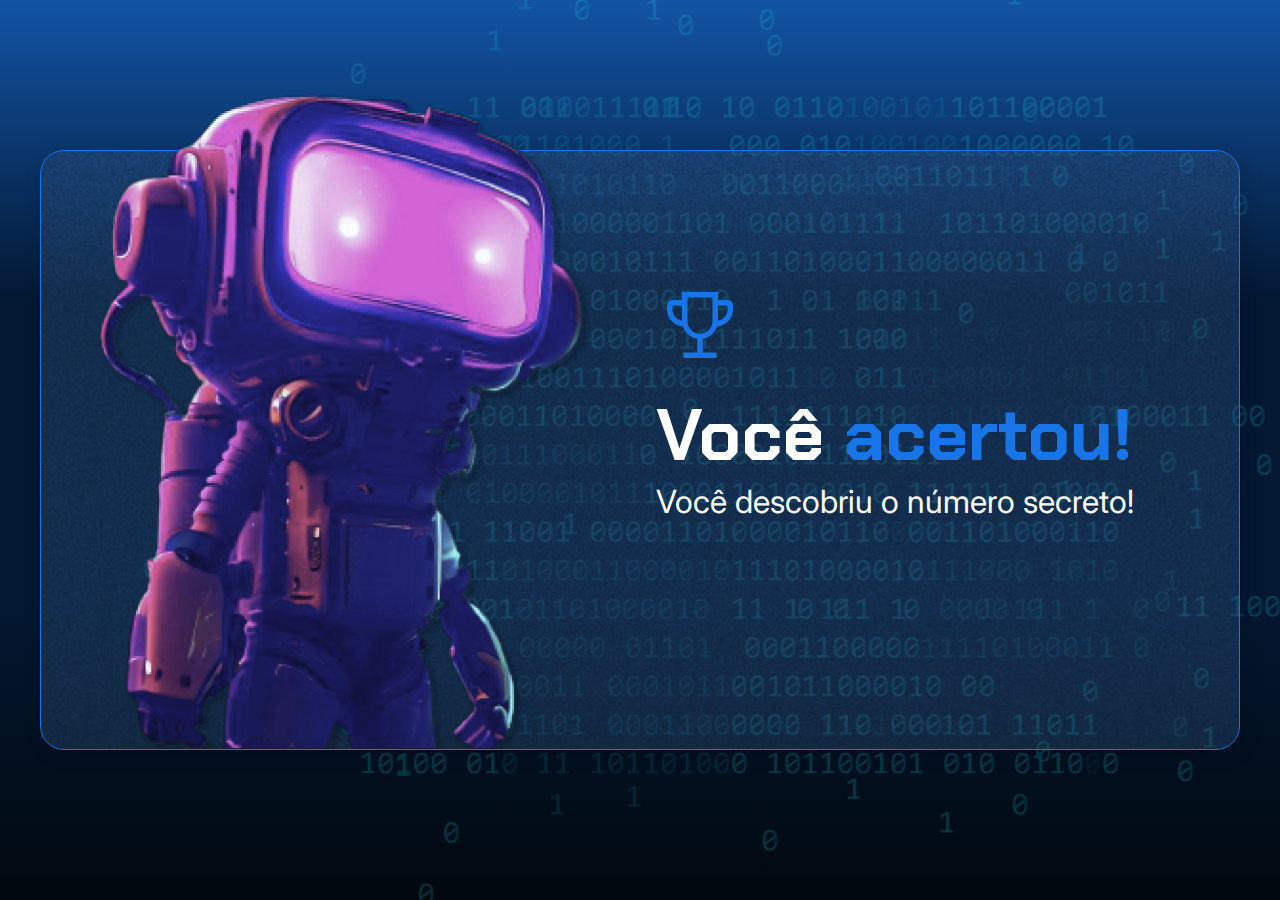
<file: Semana 1 - lógica de programação-JS/index.html>
<!DOCTYPE html>
<html lang="en">

<head>
    <meta charset="UTF-8">
    <meta name="viewport" content="width=device-width, initial-scale=1.0">
    <link rel="preconnect" href="https://fonts.googleapis.com">
    <link rel="preconnect" href="https://fonts.gstatic.com" crossorigin>
    <link href="https://fonts.googleapis.com/css2?family=Chakra+Petch:wght@700&family=Inter:wght@400;700&display=swap"
        rel="stylesheet">
    <link rel="stylesheet" href="style.css">
    <title>JS Game</title>
</head>

<body>
    <div class="container">
        <div class="container__conteudo">
            <img src="./img/robot.png" alt="robô mergulhador" class="container__imagem-robo" />
            <div class="container__informacoes">
                <img src="./img/trophy.png" alt="ícone de um troféu" />
                 <div class="container__texto">
                    <h1>Você <span class="container__texto-azul">acertou!</span></h1>
                    <h2>Você descobriu o número secreto!</h2>
                </div>
            </div>
        </div>
    </div>
    <script src="app.js" defer></script>
</body>

</html>
</file>
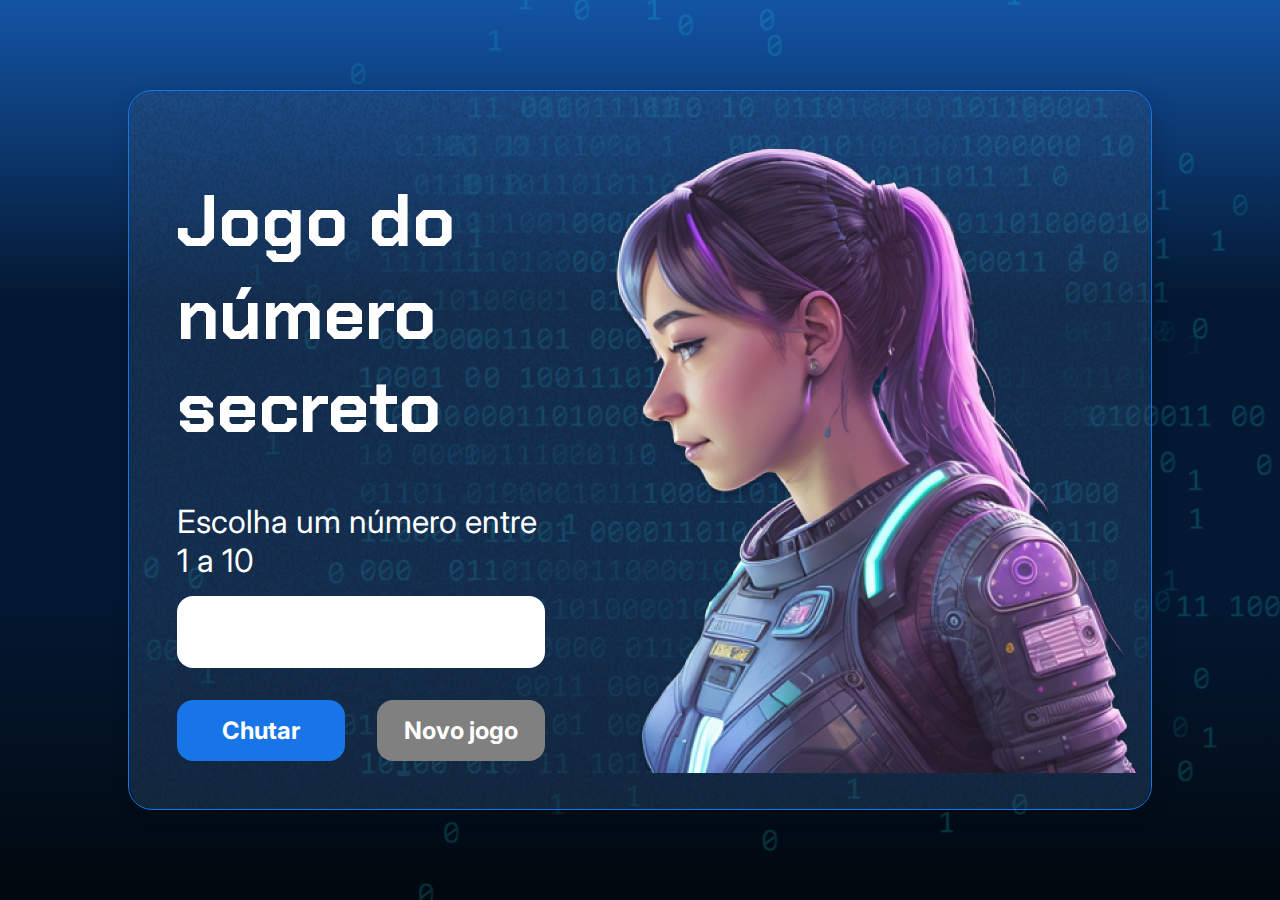
<file: Semana 2 - lógica de programação-JS/index.html>
<!DOCTYPE html>
<html lang="pt-br">

<head>
    <meta charset="UTF-8">
    <meta name="viewport" content="width=device-width, initial-scale=1.0">
    <script src="https://code.responsivevoice.org/responsivevoice.js"></script>
    <link rel="preconnect" href="https://fonts.googleapis.com">
    <link rel="preconnect" href="https://fonts.gstatic.com" crossorigin>
    <link href="https://fonts.googleapis.com/css2?family=Chakra+Petch:wght@700&family=Inter:wght@400;700&display=swap"
        rel="stylesheet">
    <link rel="stylesheet" href="style.css">
    <title>JS Game</title>
</head>

<body>

    <div class="container">
        <div class="container__conteudo">
            <div class="container__informacoes">
                <div class="container__texto">
                    <h1>Adivinhe o <span class="container__texto-azul">numero secreto</span></h1>
                    <p class="texto__paragrafo">Escolha um número entre 1 a 10</p>
                </div>
                <input type="number" min="1" max="10" class="container__input">
                <div class="chute container__botoes">
                    <button onclick="verificarChute()" class="container__botao">Chutar</button>
                    <button onclick="reiniciarJogo()" id="reiniciar" class="container__botao" disabled>Novo jogo</button>
                </div>
            </div>
            <img src="./img/ia.png" alt="Uma pessoa olhando para a esquerda" class="container__imagem-pessoa" />
        </div>
    </div>




    <script src="app.js" defer></script>
</body>

</html>
</file>
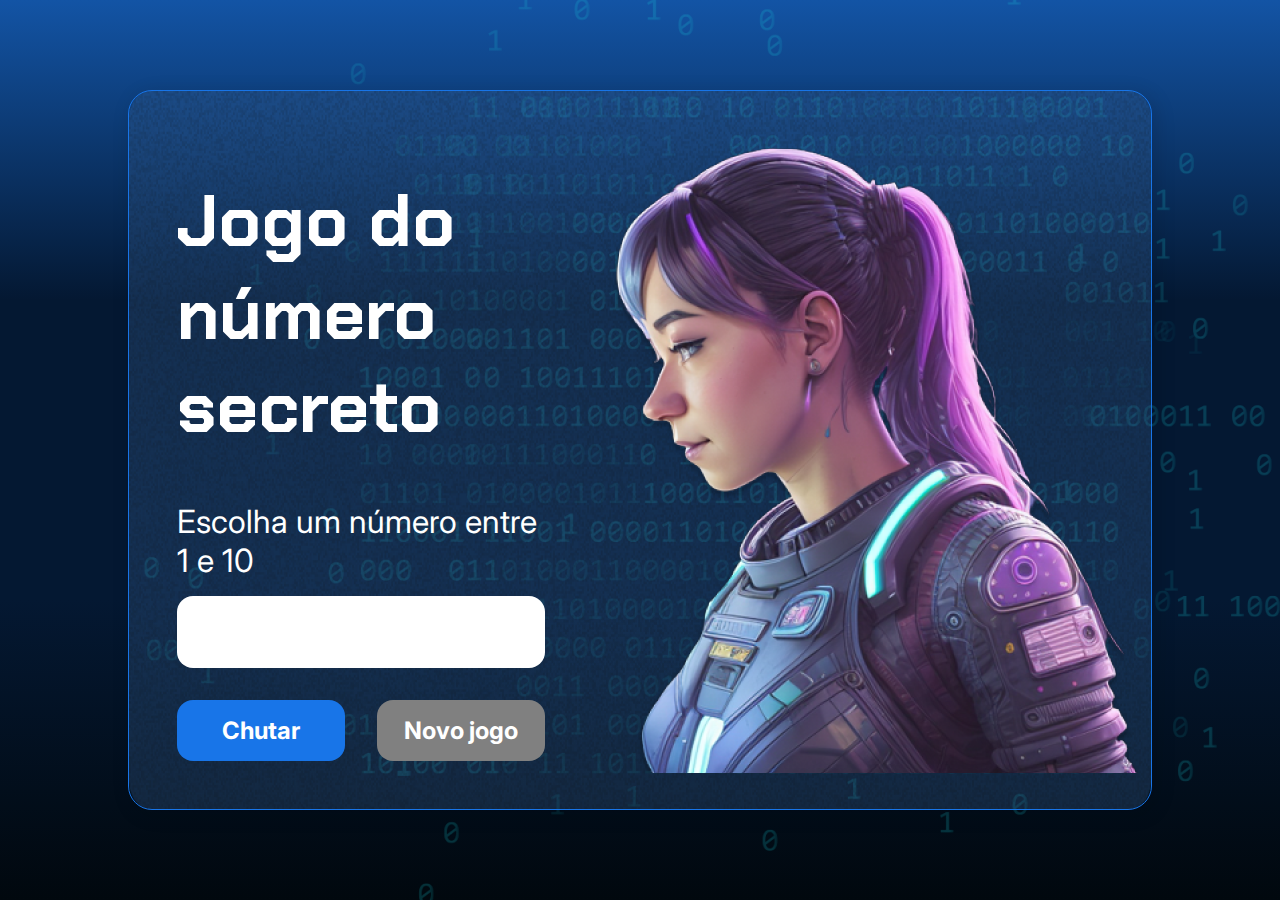
<file: Semana 2 - lógica-JS/index.html>
<!DOCTYPE html>
<html lang="pt-br">

<head>
    <meta charset="UTF-8">
    <meta name="viewport" content="width=device-width, initial-scale=1.0">
    <script src="https://code.responsivevoice.org/responsivevoice.js"></script>
    <link rel="preconnect" href="https://fonts.googleapis.com">
    <link rel="preconnect" href="https://fonts.gstatic.com" crossorigin>
    <link href="https://fonts.googleapis.com/css2?family=Chakra+Petch:wght@700&family=Inter:wght@400;700&display=swap"
        rel="stylesheet">
    <link rel="stylesheet" href="style.css">
    <title>JS Game</title>
</head>

<body>

    <div class="container">
        <div class="container__conteudo">
            <div class="container__informacoes">
                <div class="container__texto">
                    <h1></h1>
                    <p class="texto__paragrafo"></p>
                </div>
                <input type="number" min="1" max="10" class="container__input">
                <div class="chute container__botoes">
                    <button onclick="verificarChute()" class="container__botao">Chutar</button>
                    <button onclick="" id="reiniciar" class="container__botao" disabled>Novo jogo</button>
                </div>
            </div>
            <img src="./img/ia.png" alt="Uma pessoa olhando para a esquerda" class="container__imagem-pessoa" />
        </div>
    </div>




    <script src="app.js" defer></script>
</body>

</html>
</file>
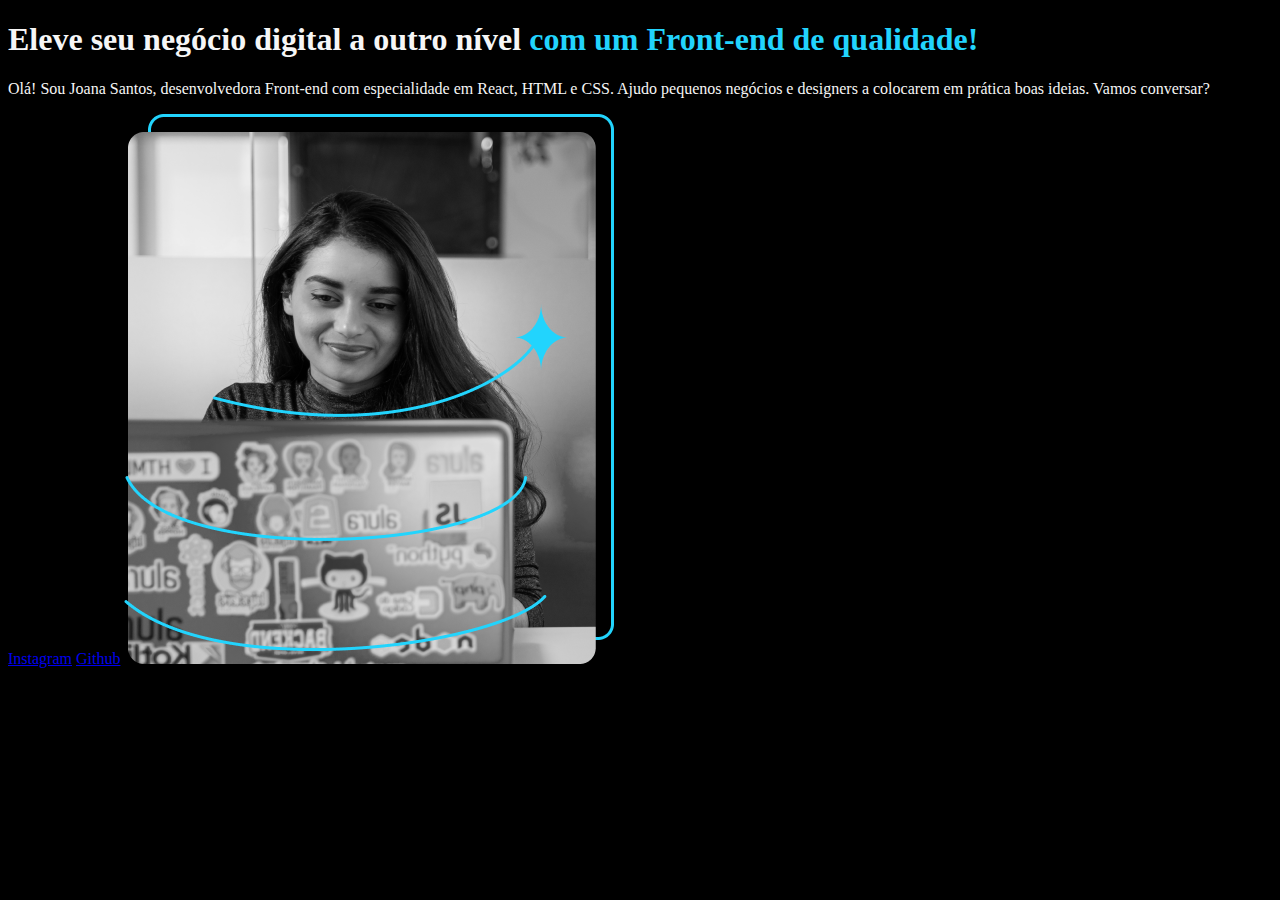
<file: Semana 4 - HTML-CSS/Portfolio/index.html>
<!DOCTYPE html>
<html lang="pt-br">
<head>
    <meta charset="UTF-8">
    <meta name="viewport" content="width=device-width, initial-scale=1.0">
    <title>Portfolio</title>
    <link rel="stylesheet" href="style.css">
</head>
<body>
   <header></header>
   <main>
    <h1>Eleve seu negócio digital a outro nível <strong>com um Front-end de qualidade!</strong></h1>
    <p>Olá! Sou Joana Santos, desenvolvedora Front-end com especialidade em React, HTML e CSS. Ajudo pequenos negócios e designers a colocarem em prática boas ideias. Vamos conversar?</p>
    <a href="https://instagram.com/joao.cavalcantiii">Instagram</a>
    <a href="https://github.com/JoaoLucasmcS">Github</a>
    <img src="Imagem.png" alt="Foto da Joana Santos programando">
   </main>
   <footer></footer>
</body>
</html>
</file>
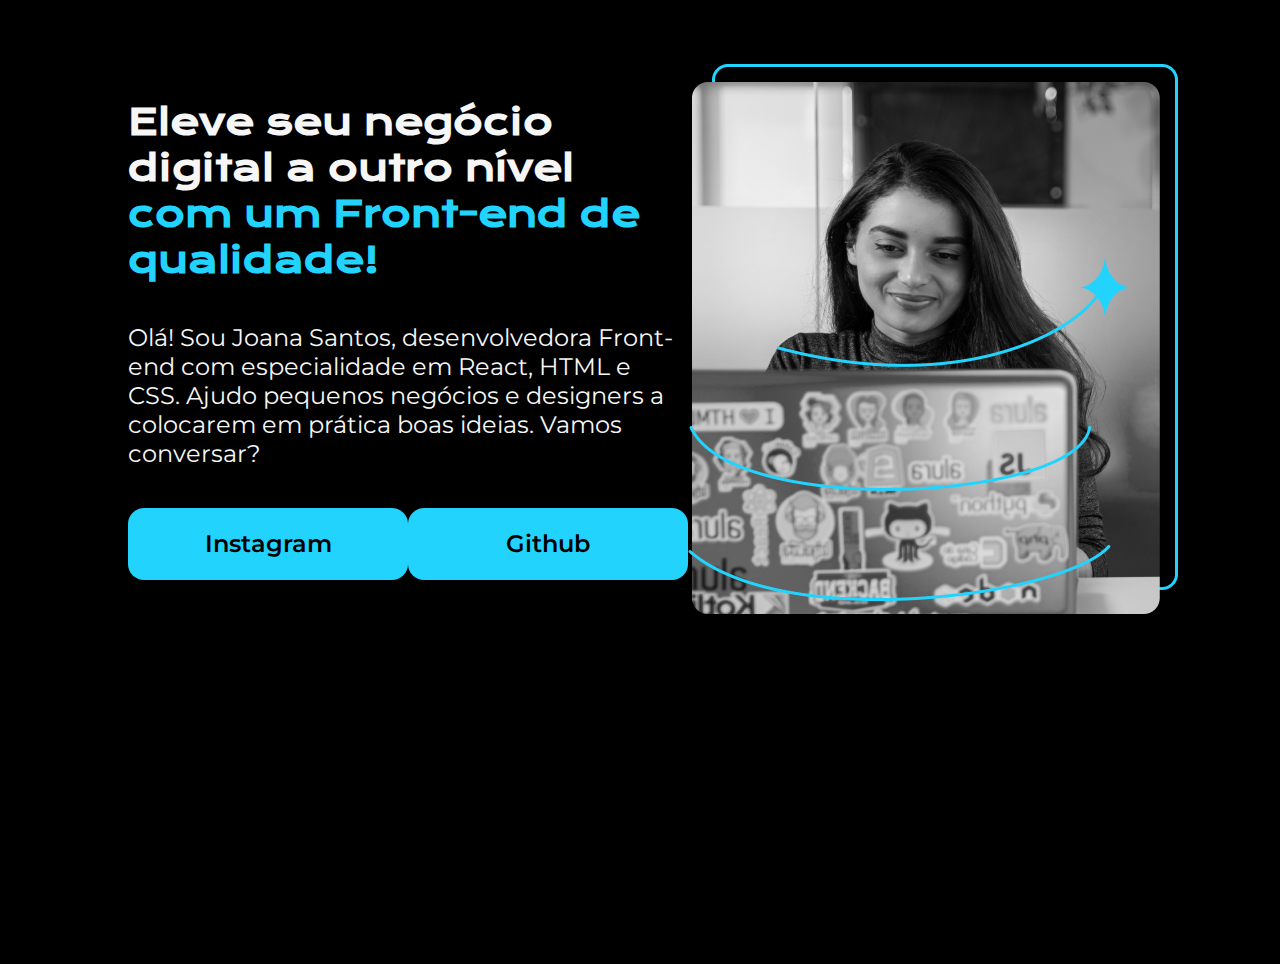
<file: Semana 5 - HMTL-CSS/Portfolio/index.html>
<!DOCTYPE html>
<html lang="pt-br">
<head>
    <meta charset="UTF-8">
    <meta name="viewport" content="width=device-width, initial-scale=1.0">
    <title>Portfolio</title>
    <link rel="stylesheet" href="style.css">
</head>
<body>
   <header></header>
   <main class="apresentacao">
        <section class="apresentacao__conteudo">
            <h1 class="apresentacao__conteudo__titulo">Eleve seu negócio digital a outro nível <strong class="titulo-destaque">com um Front-end de qualidade!</strong></h1>
            <p class="apresentacao__conteudo__texto">Olá! Sou Joana Santos, desenvolvedora Front-end com especialidade em React, HTML e CSS. Ajudo pequenos negócios e designers a colocarem em prática boas ideias. Vamos conversar?</p>
            <div class="apresentacao__botoes">
                <a class="apresentacao__botoes__link"  href="https://instagram.com/joao.cavalcantiii">Instagram</a>
                <a class="apresentacao__botoes__link"  href="https://github.com/JoaoLucasmcS">Github</a>
            </div>
        </section>
        <img src="Imagem.png" alt="Foto da Joana Santos programando">
   </main>
   <footer></footer>
</body>
</html>
</file>
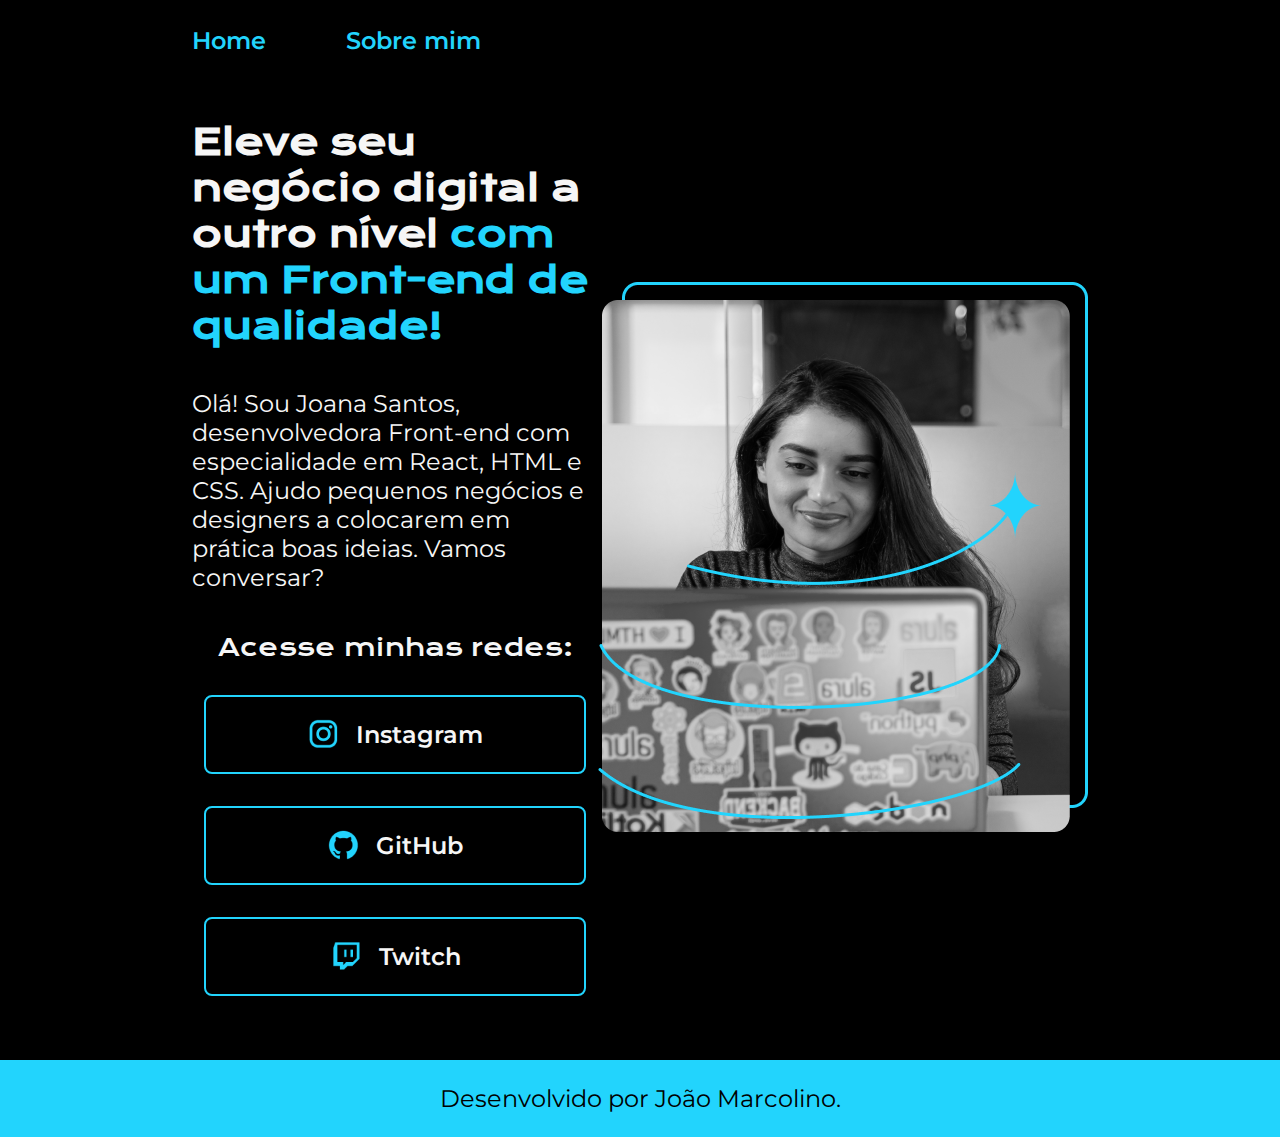
<file: Semana 6 - HMTL-CSS/Portfolio/index.html>
<!DOCTYPE html>
<html lang="pt-br">
<head>
    <meta charset="UTF-8">
    <meta name="viewport" content="width=device-width, initial-scale=1.0">
    <title>Portfolio</title>
    <link rel="stylesheet" href="styles/style.css">
</head>
<body>
   <header class="cabecalho">
        <nav class="cabecalho__menu">
            <a class="cabecalho__menu__link" href="index.html">Home</a>
            <a class="cabecalho__menu__link" href="about.html">Sobre mim</a>
        </nav>
   </header>
   <main class="apresentacao">
        <section class="apresentacao__conteudo">
            <h1 class="apresentacao__conteudo__titulo">Eleve seu negócio digital a outro nível <strong class="titulo-destaque">com um Front-end de qualidade!</strong></h1>
            <p class="apresentacao__conteudo__texto">Olá! Sou Joana Santos, desenvolvedora Front-end com especialidade em React, HTML e CSS. Ajudo pequenos negócios e designers a colocarem em prática boas ideias. Vamos conversar?</p>
            <div class="apresentacao__botoes">
                <h2 class="apresentacao__botoes__subtitulo">Acesse minhas redes: </h2>
                <a class="apresentacao__botoes__link"  href="https://instagram.com/joao.cavalcantiii"> <img src="assets/instagram.png" alt="icone instagram"> Instagram</a>
                <a class="apresentacao__botoes__link"  href="https://github.com/JoaoLucasmcS"> <img src="assets/github.png" alt="incone github"> GitHub</a>
                <a class="apresentacao__botoes__link"  href="https://twitch.tv"> <img src="assets/twitch.png" alt="icone twitch"> Twitch</a>
            </div>
        </section>
        <img src="assets/Imagem.png" alt="Foto da Joana Santos programando">
   </main>
   <footer class="rodape">Desenvolvido por João Marcolino.</footer>
</body>
</html>
</file>
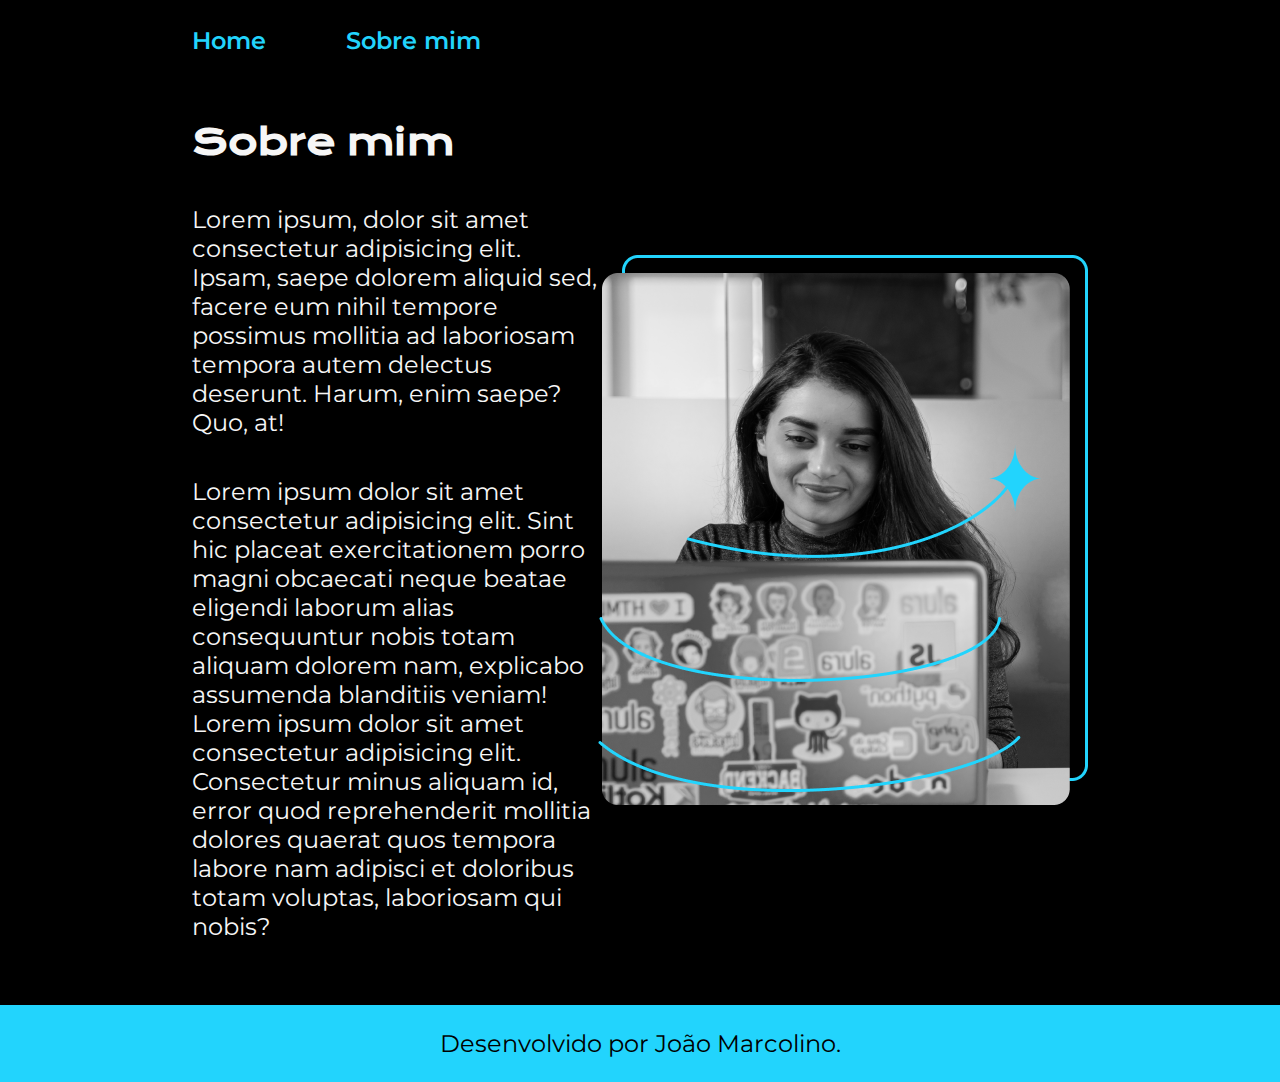
<file: Semana 6 - HMTL-CSS/Portfolio/about.html>
<!DOCTYPE html>
<html lang="pt-br">
<head>
    <meta charset="UTF-8">
    <meta name="viewport" content="width=device-width, initial-scale=1.0">
    <title>Sobre mim</title>
    <link rel="stylesheet" href="styles/style.css">
</head>
<body>
    <header class="cabecalho">
        <nav class="cabecalho__menu">
            <a class="cabecalho__menu__link" href="index.html">Home</a>
            <a class="cabecalho__menu__link" href="about.html">Sobre mim</a>
        </nav>
   </header>

    <main class="apresentacao">
        <section class="apresentacao__conteudo">
            <h1 class="apresentacao__conteudo__titulo">Sobre mim</h1>
            <p class="apresentacao__conteudo__texto">Lorem ipsum, dolor sit amet consectetur adipisicing elit. Ipsam, saepe dolorem aliquid sed, facere eum nihil tempore possimus mollitia ad laboriosam tempora autem delectus deserunt. Harum, enim saepe? Quo, at!</p>
            <p class="apresentacao__conteudo__texto">Lorem ipsum dolor sit amet consectetur adipisicing elit. Sint hic placeat exercitationem porro magni obcaecati neque beatae eligendi laborum alias consequuntur nobis totam aliquam dolorem nam, explicabo assumenda blanditiis veniam! Lorem ipsum dolor sit amet consectetur adipisicing elit. Consectetur minus aliquam id, error quod reprehenderit mollitia dolores quaerat quos tempora labore nam adipisci et doloribus totam voluptas, laboriosam qui nobis?</p>

        </section>
        <img src="assets/Imagem.png" alt="Joana Santos programando">
    </main>

    <footer class="rodape">Desenvolvido por João Marcolino.</footer>
</body>
</html>
</file>
<file: Semana 1 - lógica de programação-JS/style.css>
* {
    box-sizing: border-box;
    margin: 0;
    padding: 0;
    color: white;
}

body {
    background: linear-gradient(#1354A5 0%, #041832 33.33%, #041832 66.67%, #01080E 100%);
    height: 100vh;
    display: flex;
    align-items: center;
    justify-content: center;
}


body::before {
    background-image: url("img/code.png");
    background-repeat: no-repeat;
    background-position: right;
    content: "";
    display: block;
    position: absolute;
    width: 100%;
    height: 100%;
    opacity: 0.4;
}

.container {
    width: 1200px;
    height: 600px;
    display: flex;
    align-items: center;
    justify-content: space-between;
    border-radius: 24px;
    border: 1px solid #1875E8;
    box-shadow: 4px 4px 20px 0px rgba(1, 8, 14, 0.15);
    background-image: url("img/Ruido.png");
    background-size: 100% 100%;
    position: relative;
}

.container__conteudo {
    display: flex;
    align-items: center;
    position: absolute;
    bottom: 0;
}

.container__informacoes {
    flex: 1;
    padding: 20px;
}

.container__botao {
    border-radius: 16px;
    background: #1875E8;
    padding: 16px 24px;
    width: 100%;
    font-size: 24px;
    font-weight: 700;
    border: none;
    margin-top: 16px;
}

.container__texto {
    margin: 16px 0 16px 0;
}

.container__texto-azul {
    color: #1875E8;
}

h1 {
    font-family: 'Chakra Petch', sans-serif;
    font-size: 72px;
}

h2,
p,
button {
    font-family: 'Inter', sans-serif;
}

h2 {
    font-size: 32px;
    font-weight: 400;
}
</file>
<file: Semana 2 - lógica de programação-JS/style.css>
* {
    box-sizing: border-box;
    margin: 0;
    padding: 0;
    color: white;
}

body {
    background: linear-gradient(#1354A5 0%, #041832 33.33%, #041832 66.67%, #01080E 100%);
    height: 100vh;
    display: flex;
    align-items: center;
    justify-content: center;
}


body::before {
    background-image: url("img/code.png");
    background-repeat: no-repeat;
    background-position: right;
    content: "";
    display: block;
    position: absolute;
    width: 100%;
    height: 100%;
    opacity: 0.4;
}

.container {
    width: 80%;
    height: 80%;
    display: flex;
    align-items: center;
    justify-content: space-between;
    border-radius: 24px;
    border: 1px solid #1875E8;
    box-shadow: 4px 4px 20px 0px rgba(1, 8, 14, 0.15);
    background-image: url("img/Ruido.png");
    background-size: 100% 100%;
    position: relative;
}


.container__conteudo {
    display: flex;
    align-items: center;
    position: absolute;
    bottom: 0;
}

.container__informacoes {
    flex: 1;
    padding: 3rem;
}

.container__botao {
    border-radius: 16px;
    background: #1875E8;
    padding: 16px 24px;
    width: 100%;
    font-size: 24px;
    font-weight: 700;
    border: none;
    margin-top: 2rem;
}

.container__texto {
    margin: 16px 0 16px 0;
}

.container__texto-azul {
    color: #1875E8;
}

.container__input {
    width: 100%;
    height: 72px;
    border-radius: 16px;
    background-color: #FFF;
    border: none;
    color: #1875E8;
    padding: 2rem;
    font-size: 24px;
    font-weight: 700;
    font-family: 'Inter', sans-serif;
}

.container__botoes {
    display: flex;
    gap: 2em;
}

h1 {
    font-family: 'Chakra Petch', sans-serif;
    font-size: 72px;
    padding-bottom: 3rem;
}

p,
button {
    font-family: 'Inter', sans-serif;
}

.texto__paragrafo {
    font-size: 32px;
    font-weight: 400;
}

button:disabled {
    background-color: gray;
}

@media screen and (max-width: 1250px) {

    h1 {
        font-size: 50px;
    }

    .container__botao {
        font-size: 16px;
    }


    .texto__paragrafo {
        font-size: 24px;
    }

    .container__imagem-pessoa {
        display: none;
    }

    .container__conteudo {
        display: block;
        position: inherit;
    }

    .container__informacoes {
        padding: 1rem
    }
}
</file>
<file: Semana 2 - lógica-JS/style.css>
* {
    box-sizing: border-box;
    margin: 0;
    padding: 0;
    color: white;
}

body {
    background: linear-gradient(#1354A5 0%, #041832 33.33%, #041832 66.67%, #01080E 100%);
    height: 100vh;
    display: flex;
    align-items: center;
    justify-content: center;
}


body::before {
    background-image: url("img/code.png");
    background-repeat: no-repeat;
    background-position: right;
    content: "";
    display: block;
    position: absolute;
    width: 100%;
    height: 100%;
    opacity: 0.4;
}

.container {
    width: 80%;
    height: 80%;
    display: flex;
    align-items: center;
    justify-content: space-between;
    border-radius: 24px;
    border: 1px solid #1875E8;
    box-shadow: 4px 4px 20px 0px rgba(1, 8, 14, 0.15);
    background-image: url("img/Ruido.png");
    background-size: 100% 100%;
    position: relative;
}


.container__conteudo {
    display: flex;
    align-items: center;
    position: absolute;
    bottom: 0;
}

.container__informacoes {
    flex: 1;
    padding: 3rem;
}

.container__botao {
    border-radius: 16px;
    background: #1875E8;
    padding: 16px 24px;
    width: 100%;
    font-size: 24px;
    font-weight: 700;
    border: none;
    margin-top: 2rem;
}

.container__texto {
    margin: 16px 0 16px 0;
}

.container__texto-azul {
    color: #1875E8;
}

.container__input {
    width: 100%;
    height: 72px;
    border-radius: 16px;
    background-color: #FFF;
    border: none;
    color: #1875E8;
    padding: 2rem;
    font-size: 24px;
    font-weight: 700;
    font-family: 'Inter', sans-serif;
}

.container__botoes {
    display: flex;
    gap: 2em;
}

h1 {
    font-family: 'Chakra Petch', sans-serif;
    font-size: 72px;
    padding-bottom: 3rem;
}

p,
button {
    font-family: 'Inter', sans-serif;
}

.texto__paragrafo {
    font-size: 32px;
    font-weight: 400;
}

button:disabled {
    background-color: gray;
}

@media screen and (max-width: 1250px) {

    h1 {
        font-size: 50px;
    }

    .container__botao {
        font-size: 16px;
    }


    .texto__paragrafo {
        font-size: 24px;
    }

    .container__imagem-pessoa {
        display: none;
    }

    .container__conteudo {
        display: block;
        position: inherit;
    }

    .container__informacoes {
        padding: 1rem
    }
}
</file>
<file: Semana 4 - HTML-CSS/Portfolio/style.css>
body {
    background-color: #000000;
    color: #F6F6F6;
}

strong {
    color: #22d4fd;

}
</file>
<file: Semana 5 - HMTL-CSS/Portfolio/style.css>
@import url('https://fonts.googleapis.com/css2?family=Krona+One&display=swap');
@import url('https://fonts.googleapis.com/css2?family=Krona+One&family=Montserrat&display=swap');

* {
    margin: 0;
    padding: 0;
}

body {
    height: 100vh;
    box-sizing: border-box;
    background-color: #000000;
    color: #F6F6F6;
}

.titulo-destaque {
    color: #22d4fd;

}

.apresentacao {
    margin: 5% 10%;
    display: flex;
    align-items: center;
    justify-content: space-between;
}

.apresentacao__conteudo {
    width: 615px;
    display: flex;
    flex-direction: column;
    gap: 40px;
}

.apresentacao__conteudo__titulo {
    font-size: 36px;
    font-family: "Krona One", sans-serif;

}

.apresentacao__conteudo__texto {
    font-size: 24px;
    font-family: "Montserrat", sans-serif;
}

.apresentacao__botoes {
    display: flex;
    justify-content: space-between;
}

.apresentacao__botoes__link {
    background-color: #22d4fd;
    width: 280px;
    text-align: center;
    border-radius: 16px;
    font-size: 24px;
    padding: 21.5px 0;
    text-decoration: none;
    color: #000000;
    font-family: "Montserrat", sans-serif;
    font-weight: 600;
}
</file>
<file: Semana 6 - HMTL-CSS/Portfolio/styles/style.css>
@import url('https://fonts.googleapis.com/css2?family=Krona+One&display=swap');
@import url('https://fonts.googleapis.com/css2?family=Krona+One&family=Montserrat&display=swap');

:root {
    --cor-primaria: #000000;
    --cor-secundaria: #F6F6F6;
    --cor-terciaria: #22d4fd;
    --cor-hover: #272727;

    --fonte-primaria: "Krona One", sans-serif;
    --fonte-secundaria: "Montserrat", sans-serif;
}

* {
    margin: 0;
    padding: 0;
}

body {
    box-sizing: border-box;
    background-color: var(--cor-primaria);
    color: var(--cor-secundaria);
}

.cabecalho {
    padding: 2% 0% 0% 15%;
}

.cabecalho__menu {
    display: flex;
    gap: 80px;
}

.cabecalho__menu__link {
    font-size: 24px;
    font-family: var(--fonte-secundaria);
    font-weight: 600;
    color: var(--cor-terciaria);
    text-decoration: none;
}

.apresentacao {
    padding: 5% 15%;
    display: flex;
    align-items: center;
    justify-content: space-between;
}

.apresentacao__conteudo {
    width: 615px;
    display: flex;
    flex-direction: column;
    gap: 40px;
}

.apresentacao__conteudo__titulo {
    font-size: 36px;
    font-family: var(--fonte-primaria);

}

.titulo-destaque {
    color: var(--cor-terciaria);

}

.apresentacao__conteudo__texto {
    font-size: 24px;
    font-family: var(--fonte-secundaria);
}

.apresentacao__botoes {
    display: flex;
    flex-direction: column;
    align-items: center;
    justify-content: space-between;
    gap: 32px;
}
.apresentacao__botoes__subtitulo {
    font-family: var(--fonte-primaria);
    font-weight: 400;
    font-size: 24px;
}

.apresentacao__botoes__link {
    display: flex;
    align-items: center;
    justify-content: center;
    gap: 16px;
    background-color: var(--cor-primaria);
    width: 378px;
    text-align: center;
    border-radius: 8px;
    border: 2px solid var(--cor-terciaria);
    font-size: 24px;
    padding: 21.5px 0;
    text-decoration: none;
    color: var(--cor-secundaria);
    font-family: var(--fonte-secundaria);
    font-weight: 600;
}

.apresentacao__botoes__link:hover {
    background-color: var(--cor-hover);
}

.rodape {
    color: var(--cor-primaria);
    background-color: var(--cor-terciaria);
    padding: 24px;
    text-align: center;
    font-family: var(--fonte-secundaria);
    font-size: 24px;
    font-weight: 400;
}
</file>
